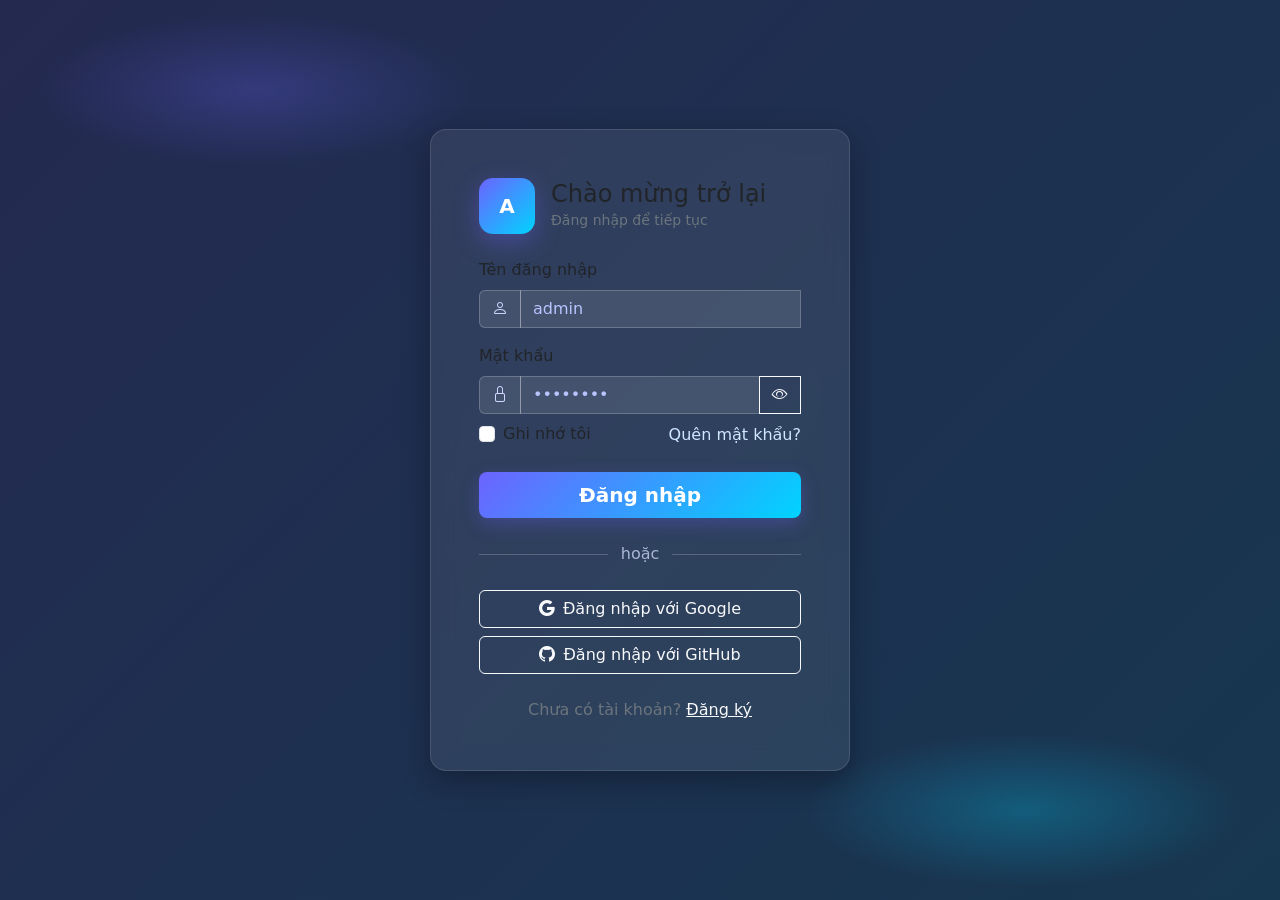
<file: index.html>
<!doctype html>
<html lang="vi">
<head>
  <meta charset="utf-8" />
  <meta name="viewport" content="width=device-width, initial-scale=1" />
  <title>Đăng nhập</title>
  <link href="https://cdn.jsdelivr.net/npm/bootstrap@5.3.3/dist/css/bootstrap.min.css" rel="stylesheet" crossorigin="anonymous">
  <link href="https://cdn.jsdelivr.net/npm/bootstrap-icons@1.11.3/font/bootstrap-icons.min.css" rel="stylesheet" />
  <link rel="stylesheet" href="styles.css" />
</head>
<body class="bg-app">
  <main class="auth-wrapper">
    <div class="card auth-card rounded-4 overflow-hidden">
      <div class="card-body p-4 p-sm-5">
        <div class="d-flex align-items-center gap-3 mb-4">
          <div class="brand-badge">A</div>
          <div>
            <h1 class="h4 mb-0">Chào mừng trở lại</h1>
            <small class="text-secondary">Đăng nhập để tiếp tục</small>
          </div>
        </div>

        <form id="loginForm" class="needs-validation" novalidate>
          <div class="mb-3">
            <label for="username" class="form-label">Tên đăng nhập</label>
            <div class="input-group">
              <span class="input-group-text"><i class="bi bi-person"></i></span>
              <input type="text" class="form-control" id="username" placeholder="admin" required />
              <div class="invalid-feedback">Vui lòng nhập tên đăng nhập.</div>
            </div>
          </div>

          <div class="mb-2">
            <label for="password" class="form-label">Mật khẩu</label>
            <div class="input-group">
              <span class="input-group-text"><i class="bi bi-lock"></i></span>
              <input type="password" class="form-control" id="password" placeholder="••••••••" minlength="6" required />
              <button class="btn btn-outline-light" type="button" id="togglePw" aria-label="Hiện/ẩn mật khẩu"><i class="bi bi-eye"></i></button>
              <div class="invalid-feedback">Mật khẩu tối thiểu 6 ký tự.</div>
            </div>
            <small id="capsHint" class="caps-hint text-warning"><i class="bi bi-exclamation-triangle me-1"></i>Caps Lock đang bật</small>
          </div>

          <div class="d-flex justify-content-between align-items-center mt-2 mb-4 helper-links">
            <div class="form-check">
              <input class="form-check-input" type="checkbox" id="remember" />
              <label class="form-check-label" for="remember">Ghi nhớ tôi</label>
            </div>
            <a href="#" onclick="event.preventDefault(); alert('Liên kết quên mật khẩu (demo)');">Quên mật khẩu?</a>
          </div>

          <button class="btn btn-brand w-100 btn-lg" id="submitBtn" type="submit">
            <span class="btn-label">Đăng nhập</span>
            <span class="spinner-border spinner-border-sm ms-2 d-none" role="status" aria-hidden="true"></span>
          </button>
        </form>

        <div class="divider my-4">hoặc</div>

        <div class="d-grid gap-2">
          <button class="btn btn-outline-light" type="button"><i class="bi bi-google me-2"></i>Đăng nhập với Google</button>
          <button class="btn btn-outline-light" type="button"><i class="bi bi-github me-2"></i>Đăng nhập với GitHub</button>
        </div>

        <p class="mt-4 mb-0 text-center text-secondary">Chưa có tài khoản? <a class="text-light" href="#" onclick="event.preventDefault(); alert('Liên kết đăng ký (demo)');">Đăng ký</a></p>
      </div>
    </div>
  </main>

  <!-- Toast notifications -->
  <div class="position-fixed bottom-0 end-0 p-3" style="z-index: 1080">
    <div id="liveToast" class="toast text-bg-dark border-0" role="alert" aria-live="assertive" aria-atomic="true">
      <div class="toast-header">
        <strong class="me-auto">Thông báo</strong>
        <small>vừa xong</small>
        <button type="button" class="btn-close btn-close-white ms-2 mb-1" data-bs-dismiss="toast" aria-label="Close"></button>
      </div>
      <div class="toast-body" id="toastBody">Đăng nhập thành công!</div>
    </div>
  </div>

  <script src="https://cdn.jsdelivr.net/npm/bootstrap@5.3.3/dist/js/bootstrap.bundle.min.js" crossorigin="anonymous"></script>
  <script src="app.js"></script>
</body>
</html>
</file>
<file: styles.css>
/* =========================================================
   Theme tokens
   ========================================================= */
:root{
  --brand:        #6c63ff;
  --brand-2:      #00d4ff;
  --bg-app:       #1a2138;
  --text:         #f5f7ff;
  --text-muted:   #cfd7ff;
  --glass-bg:     rgba(255,255,255,.08);
  --glass-bd:     rgba(255,255,255,.20);
  --glass-bd-2:   rgba(255,255,255,.12);
  --ring:         rgba(108,99,255,.35);
  --ring-subtle:  rgba(108,99,255,.25);
  --shadow:       0 10px 30px rgba(0,0,0,.30);
  --shadow-2:     0 8px 24px rgba(0,0,0,.25);
  --radius:       1rem;
  --radius-sm:    .5rem;
  --radius-xs:    .375rem;
  --trans:        .18s cubic-bezier(.2,.7,.3,1);
}

/* =========================================================
   Page background & base
   ========================================================= */
html,body{height:100%;}
body{color:var(--text);}

.bg-app{
  min-height:100vh;
  background:
    linear-gradient(135deg, rgba(108,99,255,.12), rgba(0,212,255,.12)),
    radial-gradient(closest-corner at 20% 10%, rgba(108,99,255,.25), transparent 60%),
    radial-gradient(closest-corner at 80% 90%, rgba(0,212,255,.25), transparent 60%),
    var(--bg-app);
}

/* Text selection */
::selection{background:rgba(108,99,255,.35); color:#fff;}

/* Reduced motion */
@media (prefers-reduced-motion: reduce){
  *{animation:none!important; transition:none!important; scroll-behavior:auto!important;}
}

/* =========================================================
   Auth (login) bits
   ========================================================= */
.auth-wrapper{min-height:100vh;display:grid;place-items:center;padding:2rem 1rem;}
.auth-card{
  width:min(100%,420px);
  border:1px solid var(--glass-bd-2);
  background:var(--glass-bg);
  backdrop-filter:blur(12px);
  -webkit-backdrop-filter:blur(12px);
  box-shadow:var(--shadow);
  border-radius:var(--radius);
}
.brand-badge{
  width:56px;height:56px;display:grid;place-items:center;
  border-radius:14px;
  background:linear-gradient(135deg,var(--brand),var(--brand-2));
  color:#fff;font-weight:700;font-size:1.25rem;
  box-shadow:0 8px 24px rgba(108,99,255,.35);
}

/* =========================================================
   Navbar / Cards
   ========================================================= */
.navbar-blur{
  background:var(--glass-bg);
  border-bottom:1px solid var(--glass-bd);
  backdrop-filter:blur(10px);
  -webkit-backdrop-filter:blur(10px);
}

.card-glass{
  background:var(--glass-bg);
  border:1px solid var(--glass-bd);
  box-shadow:var(--shadow-2);
  border-radius:var(--radius);
  transition:transform var(--trans), box-shadow var(--trans);
}
.card-glass:hover{ transform:translateY(-2px); box-shadow:0 14px 36px rgba(0,0,0,.32); }

/* =========================================================
   Forms & Buttons
   ========================================================= */
.form-control,.form-select{
  background:rgba(255,255,255,.10);
  border:1px solid var(--glass-bd);
  color:#fff;
}
.form-control::placeholder,.form-select::placeholder{ color:#b9c3ff; }
.form-control:focus,.form-select:focus{
  border-color:var(--brand);
  box-shadow:0 0 0 .25rem var(--ring);
  background:rgba(255,255,255,.15);
  color:#fff;
}
.form-control[readonly]{opacity:.95; cursor:not-allowed;}

/* Number input spinners off */
input[type=number]::-webkit-outer-spin-button,
input[type=number]::-webkit-inner-spin-button{ -webkit-appearance:none; margin:0; }
input[type=number]{ -moz-appearance:textfield; }

/* Input group */
.input-group-text{
  background:rgba(255,255,255,.10);
  border:1px solid var(--glass-bd);
  color:var(--text-muted);
}

/* Helper */
.caps-hint{display:none;}
.caps-hint.active{display:block;}

/* Button – brand */
.btn-brand{
  background:linear-gradient(135deg,var(--brand),var(--brand-2));
  border:none;color:#fff;font-weight:700;
  box-shadow:0 6px 18px rgba(108,99,255,.28);
  transition: filter var(--trans), transform var(--trans);
}
.btn-brand:hover{ filter:brightness(1.05); transform:translateY(-1px); }
.btn-brand:active{ transform:translateY(0); }
.btn-brand:disabled{ opacity:.7; }

/* Link helpers */
.helper-links a{color:#cfe8ff;text-decoration:none;}
.helper-links a:hover{color:#fff;text-decoration:underline;}

/* Divider */
.divider{position:relative;text-align:center;color:#a9b6d3;}
.divider::before,.divider::after{
  content:"";position:absolute;top:50%;width:40%;height:1px;background:var(--glass-bd);
}
.divider::before{left:0;} .divider::after{right:0;}

/* =========================================================
   Sidebar & Tabs
   ========================================================= */
.sidebar-glass{
  background:var(--glass-bg);
  border:1px solid var(--glass-bd);
  border-radius:var(--radius);
  padding:1rem;
}
.sidebar-title{
  color:#dce3ff;font-size:.9rem;letter-spacing:.02em;
  text-transform:uppercase;margin-bottom:.5rem;
}
.nav-pills .nav-link{ color:#dfe7ff; transition: background var(--trans), transform var(--trans);}
.nav-pills .nav-link:hover{ background:rgba(255,255,255,.12); transform:translateX(2px); }
.nav-pills .nav-link.active{
  color:#0b1020;
  background:linear-gradient(135deg,var(--brand),var(--brand-2));
  font-weight:700;
  box-shadow:0 6px 18px rgba(108,99,255,.3);
}
/* =========================================================
   Tables (students list)
   ========================================================= */
.table-dark.table-hover tbody tr:hover{ --bs-table-bg: rgba(255,255,255,.12); }
.badge-soft{
  background:rgba(255,255,255,.12);
  border:1px solid rgba(255,255,255,.18);
  color:#f0f3ff;
  padding:.25rem .5rem;border-radius:.5rem;
}

/* Responsive tweak */
@media (max-width:576px){
  .table-responsive{font-size:.92rem;}
}

/* =========================================================
   Modal: Grade details (subjects table)
   ========================================================= */
.tbl-subjects th,.tbl-subjects td{ vertical-align:middle; }
.tbl-subjects thead th{ position:sticky; top:0; background:#212632; z-index:1; }

/* Cột chuẩn hóa chiều rộng + canh giữa (TC/Điểm/Xoá) */
.tbl-subjects .col-credits{ width:88px; }
.tbl-subjects .col-score  { width:96px; }
.tbl-subjects .col-actions{ width:72px; }

.tbl-subjects th.col-credits,
.tbl-subjects th.col-score,
.tbl-subjects th.col-actions,
.tbl-subjects td:nth-child(4),
.tbl-subjects td:nth-child(5),
.tbl-subjects td:nth-child(6){ text-align:center; }

/* Ô sửa inline (cột Điểm) */
.tbl-subjects td.editable{
  cursor:text; outline:none;
  border-radius:var(--radius-xs);
  padding:.25rem .5rem;
  transition: box-shadow var(--trans), background var(--trans);
}
.tbl-subjects td.editable:focus{
  background:rgba(255,255,255,.08);
  box-shadow:
    inset 0 0 0 1px var(--glass-bd),
    0 0 0 .20rem var(--ring-subtle);
}

/* Nút xoá nhỏ – cân giữa biểu tượng */
.tbl-subjects .btn.btn-sm{
  line-height:1; padding:.25rem .5rem;
}

/* Mobile: thu hẹp cột */
@media (max-width:576px){
  .tbl-subjects .col-credits{ width:72px; }
  .tbl-subjects .col-score  { width:84px; }
  .tbl-subjects .col-actions{ width:64px; }
}

/* =========================================================
   Team section
   ========================================================= */
.avatar{
  width:120px;height:120px;object-fit:cover;border-radius:50%;
  border:2px solid var(--glass-bd);
  cursor:pointer; display:block; margin:0 auto;
  transition: transform var(--trans), box-shadow var(--trans);
}
.avatar:hover{ transform:scale(1.03); box-shadow:0 10px 24px rgba(0,0,0,.25); }

.member-card .list-group-item{
  background:transparent; color:#e0e6ff;
  border-color:var(--glass-bd-2);
}

/* =========================================================
   Accessibility & fine polish
   ========================================================= */
button:focus-visible,
a:focus-visible,
.form-control:focus-visible,
.form-select:focus-visible{
  outline: none;
  box-shadow: 0 0 0 .25rem var(--ring);
}

/* Toast: make it slightly frosted */
.toast.text-bg-dark{
  background:rgba(0,0,0,.7)!important;
  backdrop-filter: blur(8px);
  -webkit-backdrop-filter: blur(8px);
  border:1px solid rgba(255,255,255,.12)!important;
}
</file>
